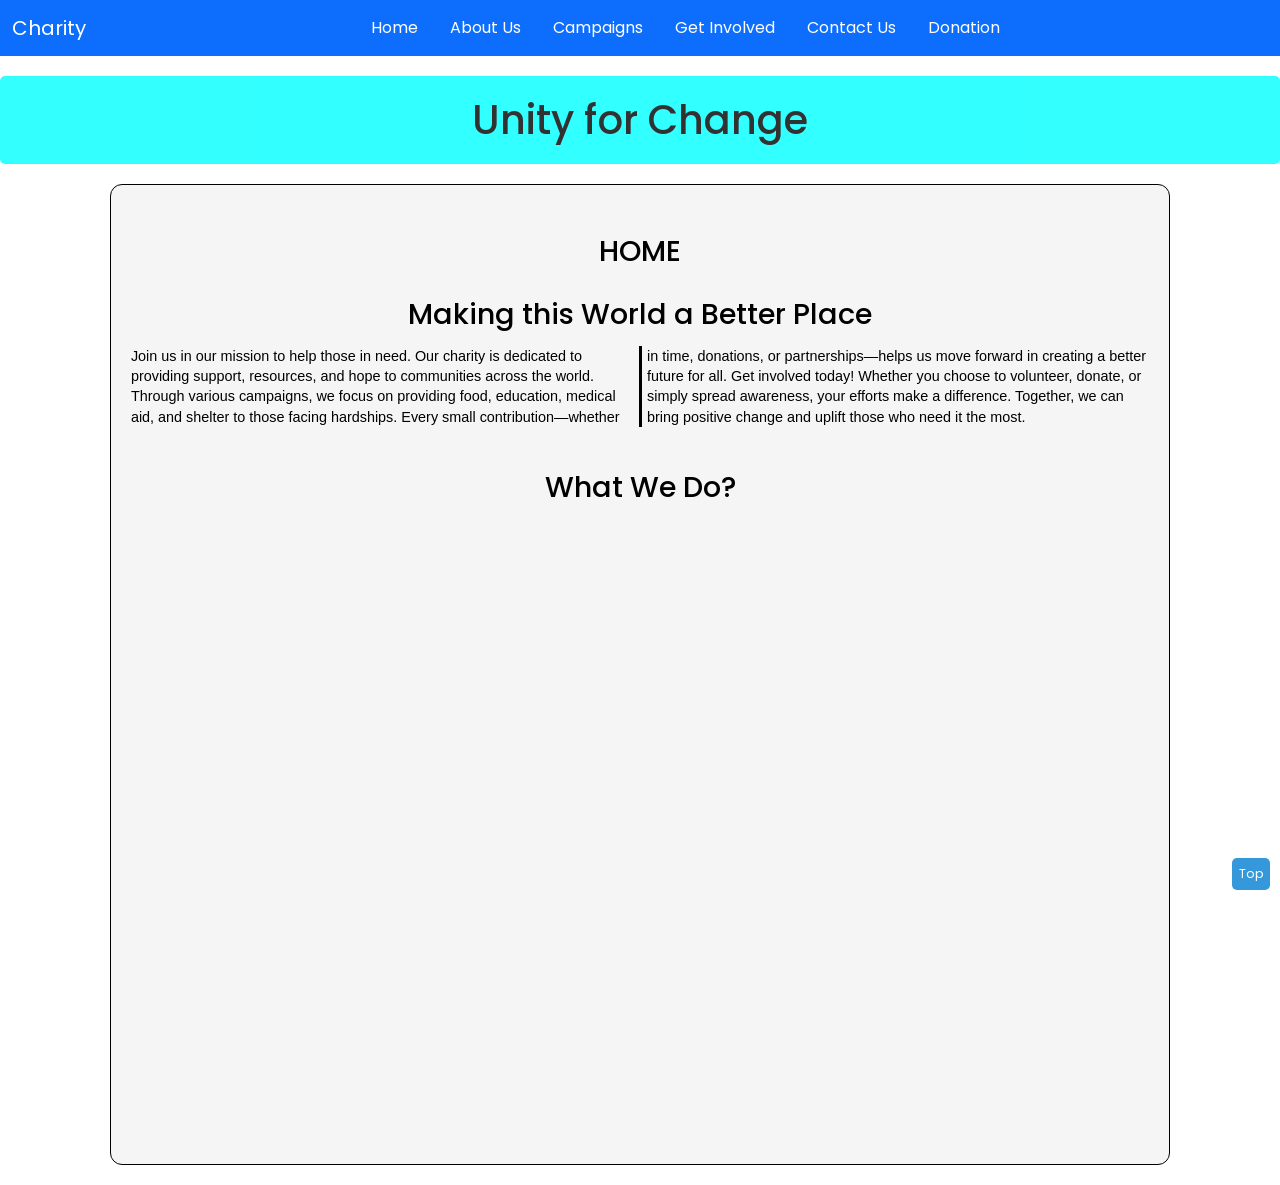
<file: index.html>
<!DOCTYPE html>
<html lang="en">
<head>
    <meta charset="UTF-8">
    <meta name="viewport" content="width=device-width, initial-scale=1.0">
    <title>Unity for Change</title>
    <link rel="stylesheet" href="https://cdn.jsdelivr.net/npm/bootstrap@5.1.3/dist/css/bootstrap.min.css">
    <link rel="stylesheet" href="CSS/style.css">
    </head>
<body class="body1">
    <nav class="navbar navbar-expand-lg navbar-light bg-primary">
        <div class="container-fluid">
            <a class="navbar-brand text-white" href="#">Charity</a>
            <button class="navbar-toggler" type="button" data-bs-toggle="collapse" data-bs-target="#navbarNav" aria-controls="navbarNav" aria-expanded="false" aria-label="Toggle navigation">
                <span class="navbar-toggler-icon"></span>
            </button>
            <div class="collapse navbar-collapse" id="navbarNav">
                <ul class="navbar-nav">
                    <li class="nav-item">
                        <a class="nav-link text-white" href="index.html">Home</a>
                    </li>
                    <li class="nav-item">
                        <a class="nav-link text-white" href="about.html">About Us</a>
                    </li>
                    <li class="nav-item">
                        <a class="nav-link text-white" href="campaigns.html">Campaigns</a>
                    </li>
                    <li class="nav-item">
                        <a class="nav-link text-white" href="getinvolved.html">Get Involved</a>
                    </li>
                    <li class="nav-item">
                        <a class="nav-link text-white" href="contact.html">Contact Us</a>
                    </li>
                    <li class="nav-item">
                        <a class="nav-link text-white" href="donation.html">Donation</a>
                    </li>
                </ul>
            </div>
        </div>
    </nav>

    <h1>Unity for Change</h1>

    <div class="container">
        <div class="index">
            <section class="hero">
                <h2 class="text-center">HOME</h2>
                <h2 class="text-center">Making this World a Better Place</h2>
                <p class="text-justify">
                    Join us in our mission to help those in need. Our charity is dedicated to providing support, resources,
                    and hope to communities across the world. Through various campaigns, we focus on providing food, education,
                    medical aid, and shelter to those facing hardships. Every small contribution—whether in time, donations,
                    or partnerships—helps us move forward in creating a better future for all. Get involved today! Whether you
                    choose to volunteer, donate, or simply spread awareness, your efforts make a difference. Together, we can bring
                    positive change and uplift those who need it the most.
                </p>
            </section>

            <h3 class="text-center What">What We Do?</h3>

            <div class="slideshow-container">
                <div class="mySlides fade">
                    <img src="IMAGE/meals.jpg" alt="Campaign 1" class="img-fluid">
                    <div class="text">Fundraising for School Supplies</div>
                </div>

                <div class="mySlides fade">
                    <img src="IMAGE/medical.jpg" alt="Campaign 2" class="img-fluid">
                    <div class="text">Medical Aid Campaign</div>
                </div>

                <div class="mySlides fade">
                    <img src="IMAGE/shelter.jpg" alt="Campaign 3" class="img-fluid">
                    <div class="text">Shelter Building Drive</div>
                </div>
            </div>
        </div>
    </div>

    <a href="#" id="topLink">Top</a>

    <script src="https://cdn.jsdelivr.net/npm/bootstrap@5.1.3/dist/js/bootstrap.bundle.min.js"></script>
    <script src="JAVASCRIPT/script.js"></script>
</body>
</html>
</file>
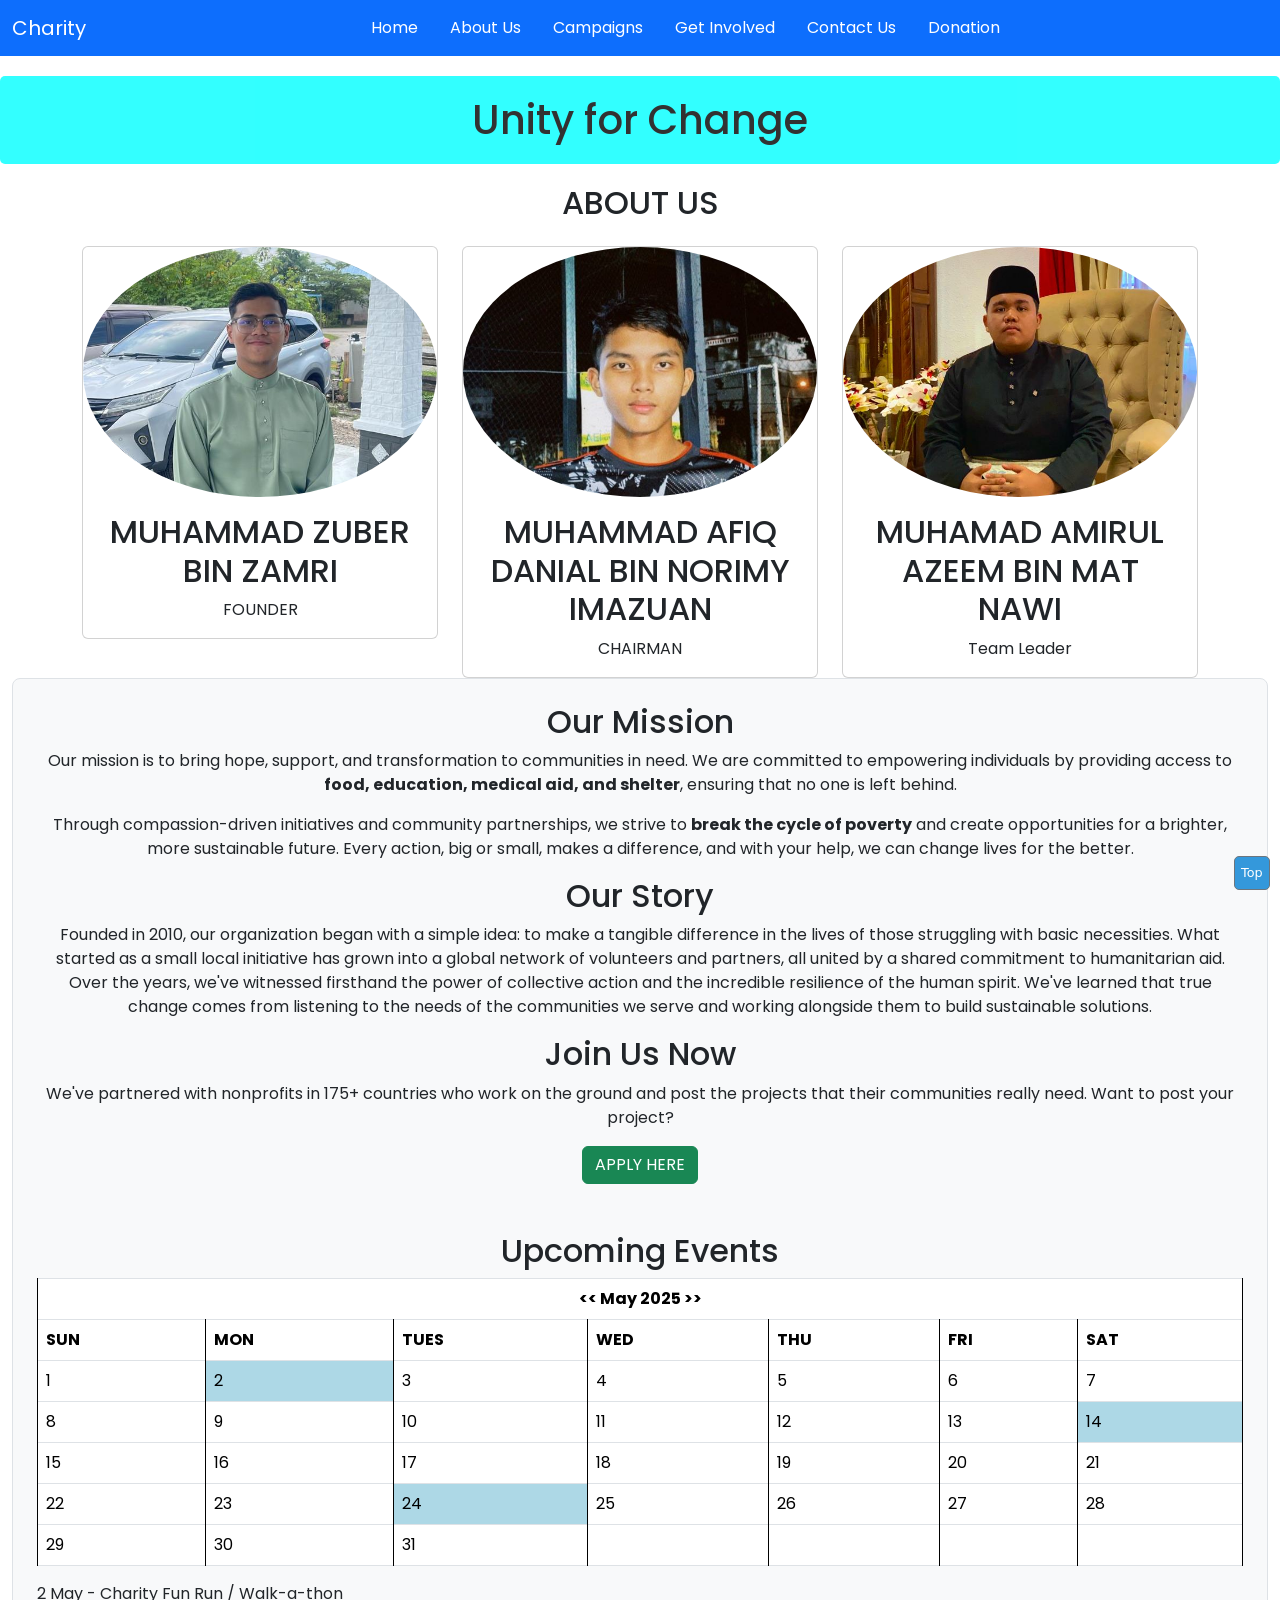
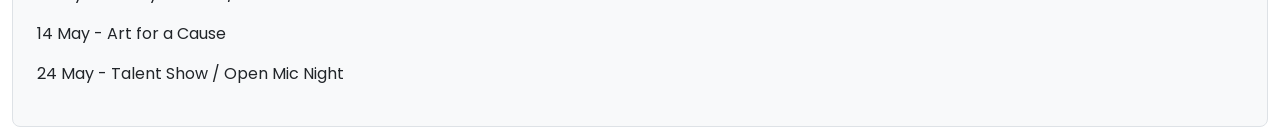
<file: about.html>
<!DOCTYPE html>
<html lang="en">
<head>
    <meta charset="UTF-8">
    <meta name="viewport" content="width=device-width, initial-scale=1.0">
    <title>Unity for Change - About Us</title>
    <link href="https://cdn.jsdelivr.net/npm/bootstrap@5.3.0-alpha1/dist/css/bootstrap.min.css" rel="stylesheet">
    <link rel="stylesheet" href="CSS/style.css">
</head>
<style>
    table, th, td {
        border: 1px solid black;
    }
    .table-responsive {
        overflow-x: auto;
    }
</style>
<body class="body2">
    <nav class="navbar navbar-expand-lg navbar-light bg-primary">
        <div class="container-fluid">
            <a class="navbar-brand text-white" href="#">Charity</a>
            <button class="navbar-toggler" type="button" data-bs-toggle="collapse" data-bs-target="#navbarNav" aria-controls="navbarNav" aria-expanded="false" aria-label="Toggle navigation">
                <span class="navbar-toggler-icon"></span>
            </button>
            <div class="collapse navbar-collapse" id="navbarNav">
                <ul class="navbar-nav">
                    <li class="nav-item">
                        <a class="nav-link text-white" href="index.html">Home</a>
                    </li>
                    <li class="nav-item">
                        <a class="nav-link text-white" href="about.html">About Us</a>
                    </li>
                    <li class="nav-item">
                        <a class="nav-link text-white" href="campaigns.html">Campaigns</a>
                    </li>
                    <li class="nav-item">
                        <a class="nav-link text-white" href="getinvolved.html">Get Involved</a>
                    </li>
                    <li class="nav-item">
                        <a class="nav-link text-white" href="contact.html">Contact Us</a>
                    </li>
                    <li class="nav-item">
                        <a class="nav-link text-white" href="donation.html">Donation</a>
                    </li>
                </ul>
            </div>
        </div>
    </nav>

    <h1>Unity for Change</h1>
    <div class="container-fluid">
        <h2 class="text-center mb-4">ABOUT US</h2>
        <div class="container">
            <div class="row">
                <div class="col-md-4">
                    <div class="card">
                        <img src="IMAGE/zuber.jpg" class="card-img-top rounded-circle">
                        <div class="card-body text-center">
                            <h2 class="card-title">MUHAMMAD ZUBER BIN ZAMRI</h2>
                            <p class="card-text">FOUNDER</p>
                        </div>
                    </div>
                </div>
                <div class="col-md-4">
                    <div class="card">
                        <img src="IMAGE/Afiq.jpg" class="card-img-top rounded-circle">
                        <div class="card-body text-center">
                            <h2 class="card-title">MUHAMMAD AFIQ DANIAL BIN NORIMY IMAZUAN</h2>
                            <p class="card-text">CHAIRMAN</p>
                        </div>
                    </div>
                </div>
                <div class="col-md-4">
                    <div class="card">
                        <img src="IMAGE/azeem.jpg" class="card-img-top rounded-circle">
                        <div class="card-body text-center">
                            <h2 class="card-title">MUHAMAD AMIRUL AZEEM BIN MAT NAWI</h2>
                            <p class="card-text">Team Leader</p>
                        </div>
                    </div>
                </div>
            </div>
        </div>
        
        

        <div class="about p-4 border rounded-3 bg-light">
            <section class="mission">
                <h2 class="text-center">Our Mission</h2>
                <p class="text-center">Our mission is to bring hope, support, and transformation to communities in need.
                    We are committed to empowering individuals by providing access to <strong>food, education, medical aid, and shelter</strong>,
                    ensuring that no one is left behind.</p>
                <p class="text-center">Through compassion-driven initiatives and community partnerships, we strive to <strong>break the cycle of poverty</strong>
                    and create opportunities for a brighter, more sustainable future. Every action, big or small, makes a
                    difference, and with your help, we can change lives for the better.</p>

                <h2 class="text-center">Our Story</h2>
                <p class="text-center">Founded in 2010, our organization began with a simple idea: to make a tangible difference in the lives of those struggling with basic necessities. What started as a small local initiative has grown into a global network of volunteers and partners, all united by a shared commitment to humanitarian aid. Over the years, we've witnessed firsthand the power of collective action and the incredible resilience of the human spirit. We've learned that true change comes from listening to the needs of the communities we serve and working alongside them to build sustainable solutions.</p>

                <h2 class="text-center">Join Us Now</h2>
                <p class="text-center">We've partnered with nonprofits in 175+ countries who work on the ground and post the projects that their communities really need. Want to post your project?</p>
                <div class="text-center">
                    <button class="apply btn btn-success">APPLY HERE</button>
                </div>
            </section>

            <div class="event mt-5">
                <h2 class="text-center">Upcoming Events</h2>
                <div class="table-responsive">
                    <table class="table table-bordered">
                        <thead>
                            <tr>
                                <th colspan="7" class="text-center"><< May 2025 >></th>
                            </tr>
                            <tr>
                                <th>SUN</th>
                                <th>MON</th>
                                <th>TUES</th>
                                <th>WED</th>
                                <th>THU</th>
                                <th>FRI</th>
                                <th>SAT</th>
                            </tr>
                        </thead>
                        <tbody>
                            <tr>
                                <td>1</td>
                                <td style="background-color: lightblue;">2</td>
                                <td>3</td>
                                <td>4</td>
                                <td>5</td>
                                <td>6</td>
                                <td>7</td>
                            </tr>
                            <tr>
                                <td>8</td>
                                <td>9</td>
                                <td>10</td>
                                <td>11</td>
                                <td>12</td>
                                <td>13</td>
                                <td style="background-color: lightblue;">14</td>
                            </tr>
                            <tr>
                                <td>15</td>
                                <td>16</td>
                                <td>17</td>
                                <td>18</td>
                                <td>19</td>
                                <td>20</td>
                                <td>21</td>
                            </tr>
                            <tr>
                                <td>22</td>
                                <td>23</td>
                                <td style="background-color: lightblue;">24</td>
                                <td>25</td>
                                <td>26</td>
                                <td>27</td>
                                <td>28</td>
                            </tr>
                            <tr>
                                <td>29</td>
                                <td>30</td>
                                <td>31</td>
                                <td></td>
                                <td></td>
                                <td></td>
                                <td></td>
                            </tr>
                        </tbody>
                    </table>
                </div>
                <div>
                    <p>2 May - Charity Fun Run / Walk-a-thon</p>
                    <p>14 May - Art for a Cause</p>
                    <p>24 May - Talent Show / Open Mic Night</p>
                </div>
            </div>
        </div>
    </div>

    <a href="#" id="topLink" class="btn btn-secondary">Top</a>

    <script src="https://cdn.jsdelivr.net/npm/@popperjs/core@2.11.6/dist/umd/popper.min.js"></script>
    <script src="https://cdn.jsdelivr.net/npm/bootstrap@5.3.0-alpha1/dist/js/bootstrap.min.js"></script>
    <script src="JAVASCRIPT/script.js"></script>
</body>
</html>
</file>
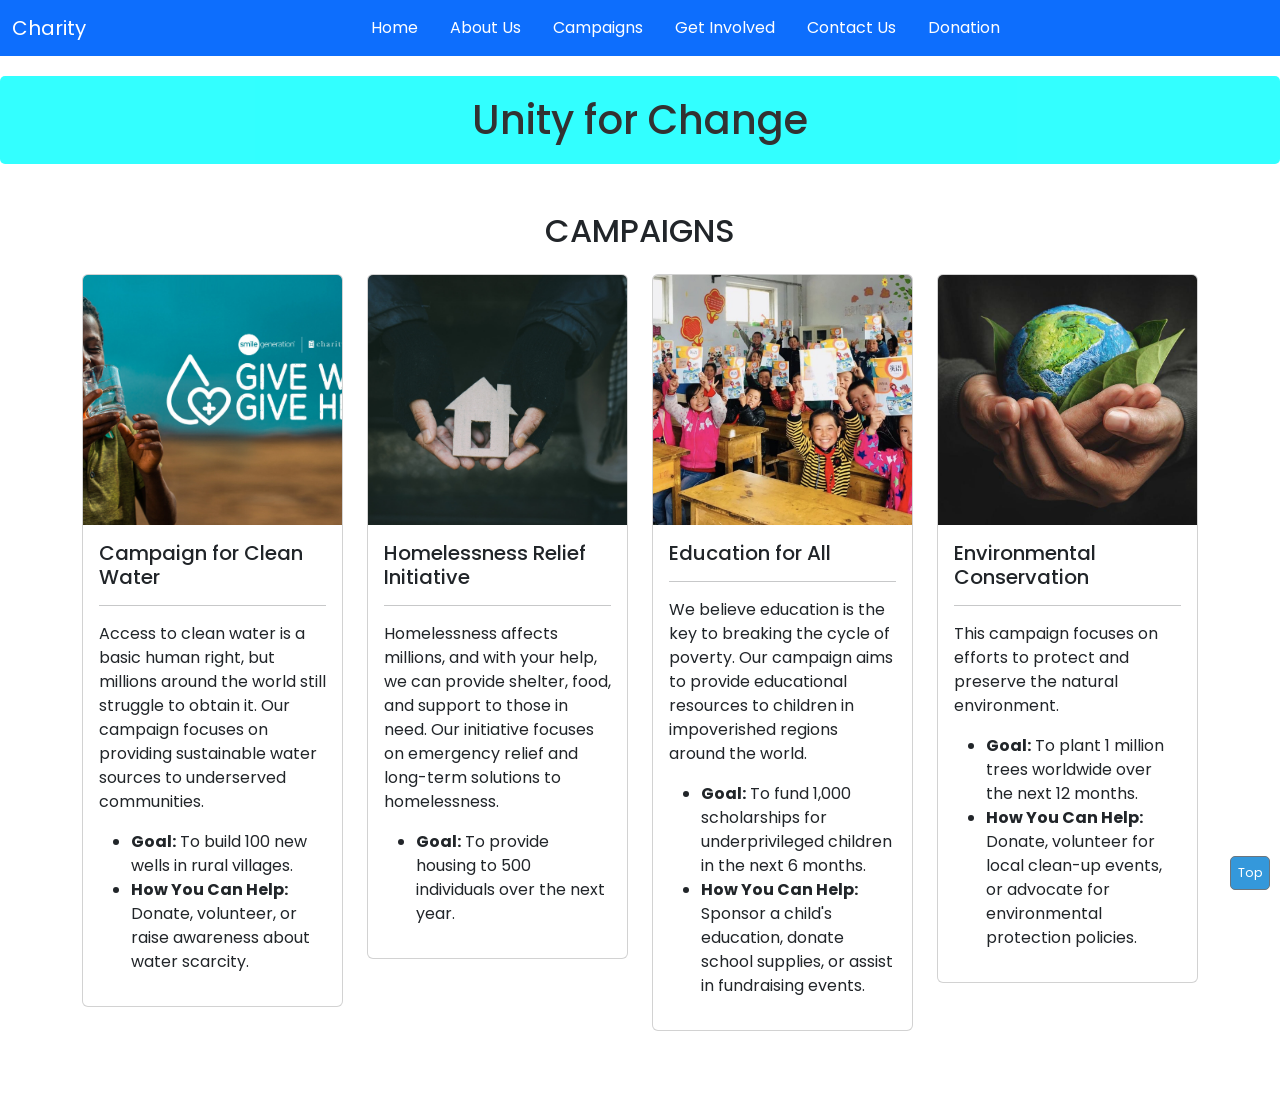
<file: campaigns.html>
<!DOCTYPE html>
<html lang="en">
<head>
    <meta charset="UTF-8">
    <meta name="viewport" content="width=device-width, initial-scale=1.0">
    <title>Campaigns - Unity for Change</title>
    <link href="https://cdn.jsdelivr.net/npm/bootstrap@5.3.0-alpha1/dist/css/bootstrap.min.css" rel="stylesheet">
    <link rel="stylesheet" href="CSS/style.css">
</head>
<body class="body3">

    <nav class="navbar navbar-expand-lg navbar-light bg-primary">
        <div class="container-fluid">
            <a class="navbar-brand text-white" href="#">Charity</a>
            <button class="navbar-toggler" type="button" data-bs-toggle="collapse" data-bs-target="#navbarNav" aria-controls="navbarNav" aria-expanded="false" aria-label="Toggle navigation">
                <span class="navbar-toggler-icon"></span>
            </button>
            <div class="collapse navbar-collapse" id="navbarNav">
                <ul class="navbar-nav">
                    <li class="nav-item">
                        <a class="nav-link text-white" href="index.html">Home</a>
                    </li>
                    <li class="nav-item">
                        <a class="nav-link text-white" href="about.html">About Us</a>
                    </li>
                    <li class="nav-item">
                        <a class="nav-link text-white" href="campaigns.html">Campaigns</a>
                    </li>
                    <li class="nav-item">
                        <a class="nav-link text-white" href="getinvolved.html">Get Involved</a>
                    </li>
                    <li class="nav-item">
                        <a class="nav-link text-white" href="contact.html">Contact Us</a>
                    </li>
                    <li class="nav-item">
                        <a class="nav-link text-white" href="donation.html">Donation</a>
                    </li>
                </ul>
            </div>
        </div>
    </nav>

    <h1>Unity for Change</h1>
    <div class="container my-5">

        <h2 class="text-center my-4">CAMPAIGNS</h2>

        <div class="row">
            <div class="col-md-6 col-lg-3 mb-4">
                <div class="card">
                    <a href="IMAGE/CampaignWater.jpg" target="_blank">
                        <img src="IMAGE/CampaignWater.jpg" class="card-img-top img-fluid" alt="Campaign for Clean Water">
                    </a>
                    <div class="card-body">
                        <h5 class="card-title">Campaign for Clean Water</h5>
                        <hr>
                        <p class="card-text">Access to clean water is a basic human right, but millions around the world still struggle to obtain it. Our campaign focuses on providing sustainable water sources to underserved communities.</p>
                        <ul>
                            <li><strong>Goal:</strong> To build 100 new wells in rural villages.</li>
                            <li><strong>How You Can Help:</strong> Donate, volunteer, or raise awareness about water scarcity.</li>
                        </ul>
                    </div>
                </div>
            </div>

            <div class="col-md-6 col-lg-3 mb-4">
                <div class="card">
                    <a href="IMAGE/Homeless.jpg" target="_blank">
                        <img src="IMAGE/Homeless.jpg" class="card-img-top img-fluid" alt="Homelessness Relief Initiative">
                    </a>
                    <div class="card-body">
                        <h5 class="card-title">Homelessness Relief Initiative</h5>
                        <hr>
                        <p class="card-text">Homelessness affects millions, and with your help, we can provide shelter, food, and support to those in need. Our initiative focuses on emergency relief and long-term solutions to homelessness.</p>
                        <ul>
                            <li><strong>Goal:</strong> To provide housing to 500 individuals over the next year.</li>
                        </ul>
                    </div>
                </div>
            </div>

            <div class="col-md-6 col-lg-3 mb-4">
                <div class="card">
                    <a href="IMAGE/Education.jpeg" target="_blank">
                        <img src="IMAGE/Education.jpeg" class="card-img-top img-fluid" alt="Education for All">
                    </a>
                    <div class="card-body">
                        <h5 class="card-title">Education for All</h5>
                        <hr>
                        <p class="card-text">We believe education is the key to breaking the cycle of poverty. Our campaign aims to provide educational resources to children in impoverished regions around the world.</p>
                        <ul>
                            <li><strong>Goal:</strong> To fund 1,000 scholarships for underprivileged children in the next 6 months.</li>
                            <li><strong>How You Can Help:</strong> Sponsor a child's education, donate school supplies, or assist in fundraising events.</li>
                        </ul>
                    </div>
                </div>
            </div>

            <div class="col-md-6 col-lg-3 mb-4">
                <div class="card">
                    <a href="IMAGE/Environmental.jpg" target="_blank">
                        <img src="IMAGE/Environmental.jpg" class="card-img-top img-fluid" alt="Environmental Conservation">
                    </a>
                    <div class="card-body">
                        <h5 class="card-title">Environmental Conservation</h5>
                        <hr>
                        <p class="card-text">This campaign focuses on efforts to protect and preserve the natural environment.</p>
                        <ul>
                            <li><strong>Goal:</strong> To plant 1 million trees worldwide over the next 12 months.</li>
                            <li><strong>How You Can Help:</strong> Donate, volunteer for local clean-up events, or advocate for environmental protection policies.</li>
                        </ul>
                    </div>
                </div>
            </div>
        </div>

        <a href="#" id="topLink" class="btn btn-secondary">Top</a>
    </div>

    <script src="https://cdn.jsdelivr.net/npm/@popperjs/core@2.11.6/dist/umd/popper.min.js"></script>
    <script src="https://cdn.jsdelivr.net/npm/bootstrap@5.3.0-alpha1/dist/js/bootstrap.min.js"></script>
    <script src="JAVASCRIPT/script.js"></script>
</body>
</html>
</file>
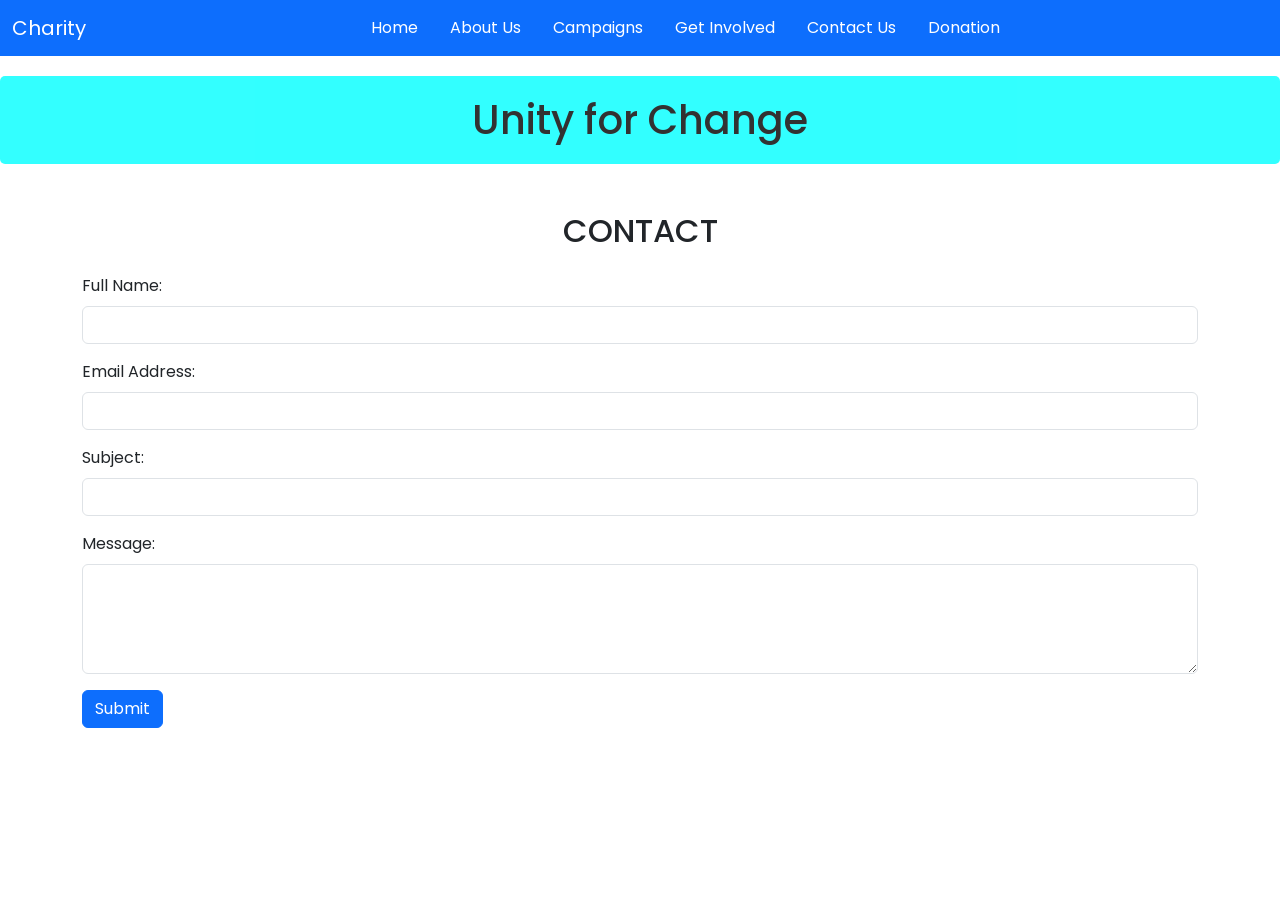
<file: contact.html>
<!DOCTYPE html>
<html lang="en">
<head>
    <meta charset="UTF-8">
    <meta name="viewport" content="width=device-width, initial-scale=1.0">
    <title>Contact - Unity for Change</title>
    <link href="https://cdn.jsdelivr.net/npm/bootstrap@5.3.0-alpha1/dist/css/bootstrap.min.css" rel="stylesheet">
    <link rel="stylesheet" href="CSS/style.css">
</head>
<body class="body5">

    <nav class="navbar navbar-expand-lg navbar-light bg-primary">
        <div class="container-fluid">
            <a class="navbar-brand text-white" href="#">Charity</a>
            <button class="navbar-toggler" type="button" data-bs-toggle="collapse" data-bs-target="#navbarNav" aria-controls="navbarNav" aria-expanded="false" aria-label="Toggle navigation">
                <span class="navbar-toggler-icon"></span>
            </button>
            <div class="collapse navbar-collapse" id="navbarNav">
                <ul class="navbar-nav">
                    <li class="nav-item">
                        <a class="nav-link text-white" href="index.html">Home</a>
                    </li>
                    <li class="nav-item">
                        <a class="nav-link text-white" href="about.html">About Us</a>
                    </li>
                    <li class="nav-item">
                        <a class="nav-link text-white" href="campaigns.html">Campaigns</a>
                    </li>
                    <li class="nav-item">
                        <a class="nav-link text-white" href="getinvolved.html">Get Involved</a>
                    </li>
                    <li class="nav-item">
                        <a class="nav-link text-white" href="contact.html">Contact Us</a>
                    </li>
                    <li class="nav-item">
                        <a class="nav-link text-white" href="donation.html">Donation</a>
                    </li>
                </ul>
            </div>
        </div>
    </nav>

    <h1>Unity for Change</h1>
    <div class="container my-5">

        <h2 class="text-center mb-4">CONTACT</h2>

        <form class="contact" action="#" method="POST">
            <div class="mb-3">
                <label for="name" class="form-label">Full Name:</label>
                <input type="text" id="name" class="form-control">
            </div>

            <div class="mb-3">
                <label for="email" class="form-label">Email Address:</label>
                <input type="email" id="email" class="form-control">
            </div>

            <div class="mb-3">
                <label for="subject" class="form-label">Subject:</label>
                <input type="text" id="subject" class="form-control">
            </div>

            <div class="mb-3">
                <label for="message" class="form-label">Message:</label>
                <textarea id="message" class="form-control" rows="4"></textarea>
            </div>

            <button type="submit" class="btn btn-primary">Submit</button>
        </form>
    </div>

    <script src="https://cdn.jsdelivr.net/npm/@popperjs/core@2.11.6/dist/umd/popper.min.js"></script>
    <script src="https://cdn.jsdelivr.net/npm/bootstrap@5.3.0-alpha1/dist/js/bootstrap.min.js"></script>
    <script src="JAVASCRIPT/script.js"></script>
</body>
</html>
</file>
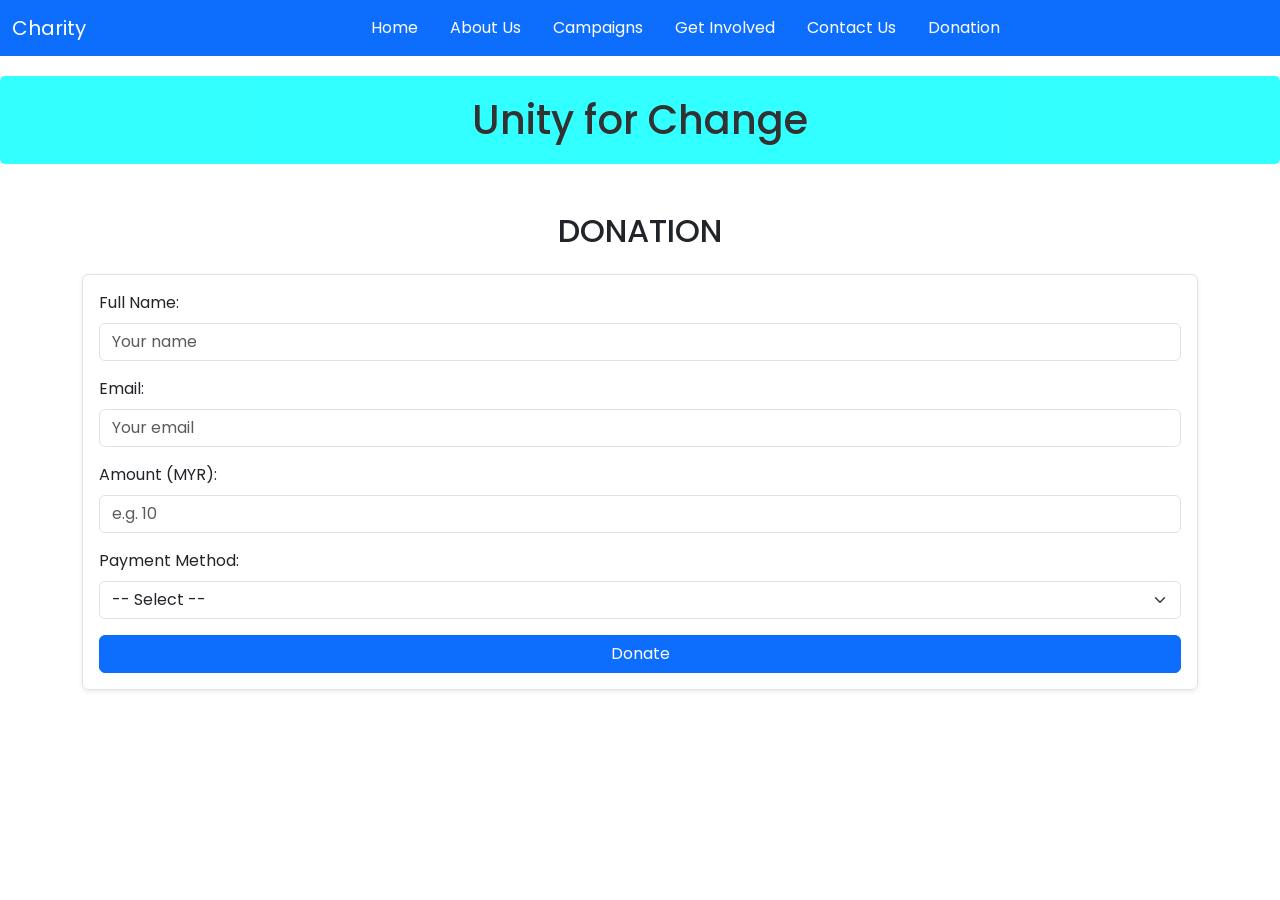
<file: donation.html>
<!DOCTYPE html>
<html lang="en">
<head>
    <meta charset="UTF-8">
    <meta name="viewport" content="width=device-width, initial-scale=1.0">
    <title>Donation - Unity for Change</title>
    <link href="https://cdn.jsdelivr.net/npm/bootstrap@5.3.0-alpha1/dist/css/bootstrap.min.css" rel="stylesheet">
    <link rel="stylesheet" href="CSS/style.css">
</head>
<body class="body6">

    <nav class="navbar navbar-expand-lg navbar-light bg-primary">
        <div class="container-fluid">
            <a class="navbar-brand text-white" href="#">Charity</a>
            <button class="navbar-toggler" type="button" data-bs-toggle="collapse" data-bs-target="#navbarNav" aria-controls="navbarNav" aria-expanded="false" aria-label="Toggle navigation">
                <span class="navbar-toggler-icon"></span>
            </button>
            <div class="collapse navbar-collapse" id="navbarNav">
                <ul class="navbar-nav">
                    <li class="nav-item">
                        <a class="nav-link text-white" href="index.html">Home</a>
                    </li>
                    <li class="nav-item">
                        <a class="nav-link text-white" href="about.html">About Us</a>
                    </li>
                    <li class="nav-item">
                        <a class="nav-link text-white" href="campaigns.html">Campaigns</a>
                    </li>
                    <li class="nav-item">
                        <a class="nav-link text-white" href="getinvolved.html">Get Involved</a>
                    </li>
                    <li class="nav-item">
                        <a class="nav-link text-white" href="contact.html">Contact Us</a>
                    </li>
                    <li class="nav-item">
                        <a class="nav-link text-white" href="donation.html">Donation</a>
                    </li>
                </ul>
            </div>
        </div>
    </nav>

    <h1>Unity for Change</h1>
    <div class="container my-5">

        <h2 class="text-center mb-4">DONATION</h2>

        <form id="donationForm" class="p-3 border rounded shadow-sm">
            <div class="mb-3">
                <label for="name" class="form-label">Full Name:</label>
                <input type="text" id="name" class="form-control" placeholder="Your name">
            </div>

            <div class="mb-3">
                <label for="email" class="form-label">Email:</label>
                <input type="email" id="email" class="form-control" placeholder="Your email">
            </div>

            <div class="mb-3">
                <label for="amount" class="form-label">Amount (MYR):</label>
                <input type="number" id="amount" class="form-control" placeholder="e.g. 10">
            </div>

            <div class="mb-3">
                <label for="payment" class="form-label">Payment Method:</label>
                <select id="payment" class="form-select">
                    <option value="">-- Select --</option>
                    <option value="online_banking">Online Banking</option>
                    <option value="credit_card">Credit Card</option>
                    <option value="ewallet">eWallet</option>
                </select>
            </div>

            <button type="submit" class="btn btn-primary w-100">Donate</button>
        </form>
    </div>

    <script src="https://cdn.jsdelivr.net/npm/@popperjs/core@2.11.6/dist/umd/popper.min.js"></script>
    <script src="https://cdn.jsdelivr.net/npm/bootstrap@5.3.0-alpha1/dist/js/bootstrap.min.js"></script>
    <script src="JAVASCRIPT/script.js"></script>
</body>
</html>
</file>
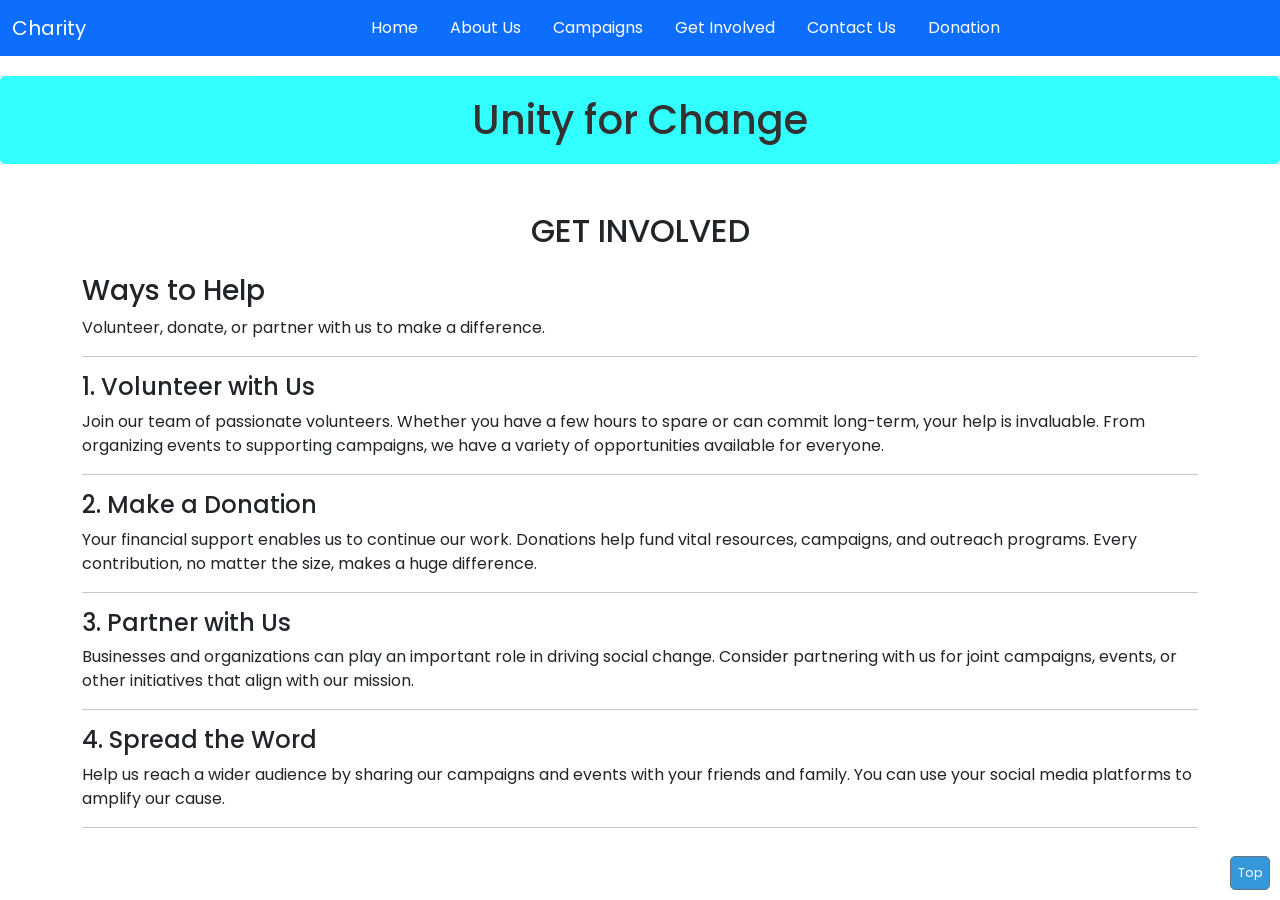
<file: getinvolved.html>
<!DOCTYPE html>
<html lang="en">
<head>
    <meta charset="UTF-8">
    <meta name="viewport" content="width=device-width, initial-scale=1.0">
    <title>Get Involved - Unity for Change</title>
    <link href="https://cdn.jsdelivr.net/npm/bootstrap@5.3.0-alpha1/dist/css/bootstrap.min.css" rel="stylesheet">
    <link rel="stylesheet" href="CSS/style.css">
</head>
<body class="body4">

    <nav class="navbar navbar-expand-lg navbar-light bg-primary">
        <div class="container-fluid">
            <a class="navbar-brand text-white" href="#">Charity</a>
            <button class="navbar-toggler" type="button" data-bs-toggle="collapse" data-bs-target="#navbarNav" aria-controls="navbarNav" aria-expanded="false" aria-label="Toggle navigation">
                <span class="navbar-toggler-icon"></span>
            </button>
            <div class="collapse navbar-collapse" id="navbarNav">
                <ul class="navbar-nav">
                    <li class="nav-item">
                        <a class="nav-link text-white" href="index.html">Home</a>
                    </li>
                    <li class="nav-item">
                        <a class="nav-link text-white" href="about.html">About Us</a>
                    </li>
                    <li class="nav-item">
                        <a class="nav-link text-white" href="campaigns.html">Campaigns</a>
                    </li>
                    <li class="nav-item">
                        <a class="nav-link text-white" href="getinvolved.html">Get Involved</a>
                    </li>
                    <li class="nav-item">
                        <a class="nav-link text-white" href="contact.html">Contact Us</a>
                    </li>
                    <li class="nav-item">
                        <a class="nav-link text-white" href="donation.html">Donation</a>
                    </li>
                </ul>
            </div>
        </div>
    </nav>

    <h1>Unity for Change</h1>
    <div class="container my-5">
        <section class="help">
            <h2 class="text-center mb-4">GET INVOLVED</h2>
            <h3>Ways to Help</h3>
            <p>Volunteer, donate, or partner with us to make a difference.</p>
            <hr>

            <h4>1. Volunteer with Us</h4>
            <p>Join our team of passionate volunteers. Whether you have a few hours to spare or can commit long-term, your help is invaluable. From organizing events to supporting campaigns, we have a variety of opportunities available for everyone.</p>
            <hr>

            <h4>2. Make a Donation</h4>
            <p>Your financial support enables us to continue our work. Donations help fund vital resources, campaigns, and outreach programs. Every contribution, no matter the size, makes a huge difference.</p>
            <hr>

            <h4>3. Partner with Us</h4>
            <p>Businesses and organizations can play an important role in driving social change. Consider partnering with us for joint campaigns, events, or other initiatives that align with our mission.</p>
            <hr>

            <h4>4. Spread the Word</h4>
            <p>Help us reach a wider audience by sharing our campaigns and events with your friends and family. You can use your social media platforms to amplify our cause.</p>
            <hr>
        </section>
        <a href="#" id="topLink" class="btn btn-secondary">Top</a>
    </div>

    <script src="https://cdn.jsdelivr.net/npm/@popperjs/core@2.11.6/dist/umd/popper.min.js"></script>
    <script src="https://cdn.jsdelivr.net/npm/bootstrap@5.3.0-alpha1/dist/js/bootstrap.min.js"></script>
    <script src="JAVASCRIPT/script.js"></script>
</body>
</html>
</file>
<file: CSS/style.css>
@import url('https://fonts.googleapis.com/css2?family=Poppins:ital,wght@0,100;0,200;0,300;0,400;0,500;0,600;0,700;0,800;0,900;1,100;1,200;1,300;1,400;1,500;1,600;1,700;1,800;1,900&display=swap');
* {
  font-family: 'poppins', fantasy;
}
body.body1 {
  background: rgb(255, 255, 255);
  background-repeat: no-repeat;
  background-size: cover;
}

.index {
  border: 1px solid black;
  border-radius: 12px;
  margin: 20px auto;
  background-color: whitesmoke;
  padding: 20px;
  max-width: 95%;
}

.custom-card {
  background-color: #f8f9fa; 
  border: 5px solid #ddd;
  border-radius: 15px;
  box-shadow: 0 4px 8px rgba(0, 0, 0, 0.1); 
}

.custom-title {
  font-size: 1.2rem;
  color: #2c3e50; 
  margin-bottom: 0.5rem;
}

.custom-designation {
  font-size: 0.5rem;
  color: #e74c3c; 
  margin-bottom: 0.25rem;
  font-weight: bold;
}

.custom-description {
  font-size: 0.85rem;
  color: #555; 
}

.card-img-top {
  object-fit: cover;
  height: 250px;
}

h1 {
  opacity: 0.8;
  font-family: 'poppins', fantasy;
  font-size: 2.5em;
  text-align: center;
  margin-top: 0.5em;
  margin-bottom: 0.5em;
  color: black;
  background-color: aqua;
  padding: 0.5em;
  border-radius: 5px;
}

.hero p {
  font-family: Verdana, Geneva, Tahoma, sans-serif;
  color: black;
  column-count: 2;
  column-rule-style: solid;
  font-size: 0.9em;
  line-height: 1.4;
}

.hero h2 {
  font-family: 'poppins', fantasy;
  font-size: 1.8em;
  color: black;
  text-align: center;
  margin-top: 1em;
  margin-bottom: 0.5em;
}

.What {
  font-family:'poppins', fantasy;
  font-size: 1.8em;
  color: black;
  text-align: center;
  margin-top: 1.5em;
  margin-bottom: 0.5em;
}

.slideshow-container {
  max-width: 90%;
  margin: 1em auto;
}

.mySlides {
  display: none;
  position: relative;
}

.mySlides img {
  width: 100%;
  height: auto;
  border-radius: 10px;
}

.text {
  color: white;
  font-size: 0.8em;
  padding: 0.5em;
  position: absolute;
  bottom: 0.5em;
  background: rgba(0, 0, 0, 0.6);
  width: 100%;
  text-align: center;
  border-bottom-left-radius: 10px;
  border-bottom-right-radius: 10px;
}

.fade {
  animation: fade 1.5s ease-in-out;
}

@keyframes fade {
  from { opacity: 0.4 }
  to { opacity: 1 }
}

#topLink {
  position: fixed;
  bottom: 10px;
  right: 10px;
  padding: 0.5em;
  background-color: #3498db;
  color: white;
  text-decoration: none;
  border-radius: 5px;
  font-size: 0.8em;
}

#topLink:hover {
  background-color: #2980b9;
}

/* Basic styling for the horizontal navigation */
.navbar {
  margin-bottom: 1em;
}

.navbar-nav {
  display: flex;
  flex-direction: row;
  justify-content: center;
  width: 100%;
}

.navbar-nav .nav-item {
  margin: 0 0.5em;
}

.navbar-nav .nav-link {
  padding: 0.5em 1em;
}

/* Hide the default dropdown menu */
.dropdown {
  display: none;
}

/* Media query for smaller screens  */
@media (max-width: 768px) {
  .navbar-nav {
    flex-direction: column;  /* Stack items vertically */
    align-items: flex-start;  /* Align items to the start */
  }

  .navbar-nav .nav-item {
    margin: 0.2em 0;
    width: 100%;
    text-align: left; /* Align text to the left */
  }

  .dropdown {
    display: block;
    margin-bottom: 1em;
  }
}
</file>
